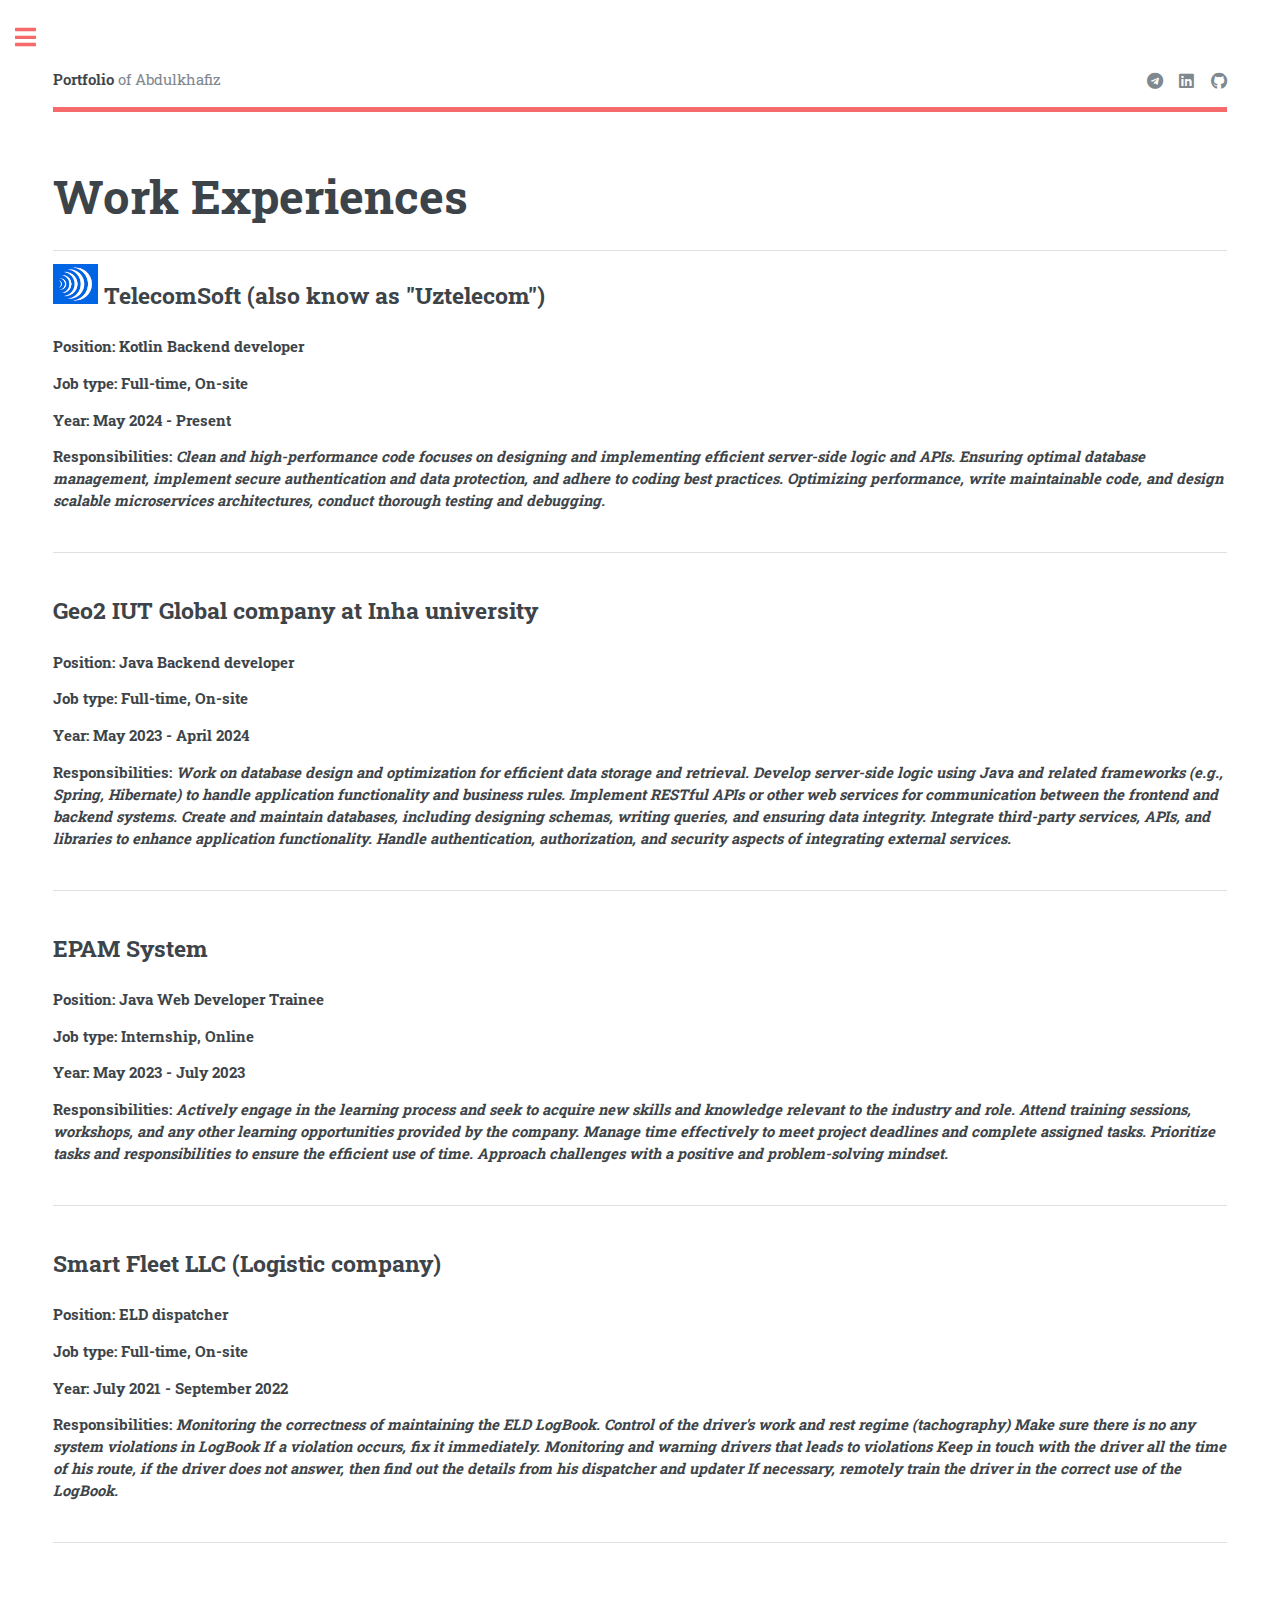
<file: generic.html>
<!DOCTYPE HTML>
<html>
<head>
    <title>Abdulkhafiz's Portfolio</title>
    <meta charset="utf-8"/>
    <meta name="viewport" content="width=device-width, initial-scale=1, user-scalable=no"/>
    <link rel="stylesheet" href="assets/css/main.css"/>
</head>
<body class="is-preload">

<!-- Wrapper -->
<div id="wrapper">

    <!-- Main -->
    <div id="main">
        <div class="inner">

            <!-- Header -->
            <header id="header">
                <a href="index.html" class="logo"><strong>Portfolio</strong> of Abdulkhafiz</a>
                <ul class="icons">
                    <li><a href="https://t.me/Abdul_khafiz" target="_blank" class="icon brands fa-telegram"><span
                            class="label">Telegram</span></a></li>
                    <li><a href="https://www.linkedin.com/in/abdulhafiz-xalimjonov-25141b249" target="_blank"
                           class="icon brands fa-linkedin"><span class="label">LinkedIn</span></a></li>
                    <li><a href="https://github.com/Abdulhafiz98" target="_blank" class="icon brands fa-github"><span
                            class="label">Github</span></a></li>
                </ul>
            </header>

            <!-- Content -->
            <section>
                <header class="main">
                    <h1>Work Experiences</h1>
                    <hr class="major"/>
                </header>

                <h2><img src="images/telecom.png" width="45" height="40"> TelecomSoft (also know as "Uztelecom")
                </h2>
                <h4>Position: Kotlin Backend developer</h4>
                <h4>Job type: Full-time, On-site</h4>
                <h4>Year: May 2024 - Present</h4>
                <h4>Responsibilities: <span><i>Clean and high-performance code focuses on designing and implementing efficient server-side logic and APIs.
										 Ensuring optimal database management, implement secure authentication and data protection, and adhere to coding best practices.
										Optimizing performance, write maintainable code, and design scalable microservices architectures, conduct thorough testing and debugging.
										</i></span></h4>

                <hr class="major"/>

                <h2>Geo2 IUT Global company at Inha university</h2>
                <h4>Position: Java Backend developer</h4>
                <h4>Job type: Full-time, On-site</h4>
                <h4>Year: May 2023 - April 2024</h4>
                <h4>Responsibilities: <span><i>Work on database design and optimization for efficient data storage and retrieval.
										Develop server-side logic using Java and related frameworks (e.g., Spring, Hibernate) to handle application functionality and business rules.
										Implement RESTful APIs or other web services for communication between the frontend and backend systems.
										Create and maintain databases, including designing schemas, writing queries, and ensuring data integrity.
										Integrate third-party services, APIs, and libraries to enhance application functionality.
										Handle authentication, authorization, and security aspects of integrating external services.
										</i></span></h4>


                <hr class="major"/>

                <h2>EPAM System</h2>
                <h4>Position: Java Web Developer Trainee</h4>
                <h4>Job type: Internship, Online</h4>
                <h4>Year: May 2023 - July 2023</h4>
                <h4>Responsibilities: <span><i>Actively engage in the learning process and seek to acquire new skills and knowledge relevant to the industry and role.
										Attend training sessions, workshops, and any other learning opportunities provided by the company.
										Manage time effectively to meet project deadlines and complete assigned tasks.
										Prioritize tasks and responsibilities to ensure the efficient use of time. Approach challenges with a positive and problem-solving mindset.
										</i></span></h4>


                <hr class="major"/>

                <h2>Smart Fleet LLC (Logistic company)</h2>
                <h4>Position: ELD dispatcher</h4>
                <h4>Job type: Full-time, On-site</h4>
                <h4>Year: July 2021 - September 2022</h4>

                <h4>Responsibilities: <span><i>Monitoring the correctness of maintaining the ELD LogBook.
										Control of the driver's work and rest regime (tachography)
										Make sure there is no any system violations in LogBook 
										If a violation occurs, fix it immediately.
										Monitoring and warning drivers that leads to violations
										Keep in touch with the driver all the time of his route, if the driver does not answer, then find out the details from his dispatcher and updater
										If necessary, remotely train the driver in the correct use of the LogBook.</i></span>
                </h4>

                <hr class="major"/>

            </section>

        </div>
    </div>

    <!-- Sidebar -->
    <div id="sidebar">
        <div class="inner">

            <!-- Menu -->
            <nav id="menu">
                <header class="major">
                    <h2>Menu</h2>
                </header>
                <ul>
                    <li><a href="index.html">About Me</a></li>
                    <li><a href="generic.html">Work Experience</a></li>
                    <li><a href="elements.html">Projects</a></li>
                </ul>
            </nav>


            <!-- Section -->
            <section>
                <header class="major">
                    <h2>Get in touch</h2>
                </header>
                <p>Feel free to contact me via information on the below or to find me on social media click on any
                    social media icon located on top right</p>
                <ul class="contact">
                    <li class="icon solid fa-envelope"><a href="mailto:abdulhafizxalimjonov@gamil.com" target="_blank">abdulhafizxalimjonov@gamil.com</a>
                    </li>
                    <li class="icon solid fa-phone">(+998) 77-274-47-74</li>
                    <li class="icon solid fa-home">Mirzo ulug'bek<br/>
                        Tashkent, Uzbekistan
                    </li>
                </ul>
            </section>

        </div>
    </div>

</div>

<!-- Scripts -->
<script src="assets/js/jquery.min.js"></script>
<script src="assets/js/browser.min.js"></script>
<script src="assets/js/breakpoints.min.js"></script>
<script src="assets/js/util.js"></script>
<script src="assets/js/main.js"></script>

</body>
</html>
</file>
<file: assets/css/main.css>
@import url(fontawesome-all.min.css);
@import url("https://fonts.googleapis.com/css?family=Open+Sans:400,600,400italic,600italic|Roboto+Slab:400,700");
/*
	Editorial by HTML5 UP
	html5up.net | @ajlkn
	Free for personal and commercial use under the CCA 3.0 license (html5up.net/license)
*/
html, body, div, span, applet, object,
iframe, h1, h2, h3, h4, h5, h6, p, blockquote,
pre, a, abbr, acronym, address, big, cite,
code, del, dfn, em, img, ins, kbd, q, s, samp,
small, strike, strong, sub, sup, tt, var, b,
u, i, center, dl, dt, dd, ol, ul, li, fieldset,
form, label, legend, table, caption, tbody,
tfoot, thead, tr, th, td, article, aside,
canvas, details, embed, figure, figcaption,
footer, header, hgroup, menu, nav, output, ruby,
section, summary, time, mark, audio, video {
  margin: 0;
  padding: 0;
  border: 0;
  font-size: 100%;
  font: inherit;
  vertical-align: baseline; }

article, aside, details, figcaption, figure,
footer, header, hgroup, menu, nav, section {
  display: block; }

body {
  line-height: 1; }

ol, ul {
  list-style: none; }

blockquote, q {
  quotes: none; }
  blockquote:before, blockquote:after, q:before, q:after {
    content: '';
    content: none; }

table {
  border-collapse: collapse;
  border-spacing: 0; }

body {
  -webkit-text-size-adjust: none; }

mark {
  background-color: transparent;
  color: inherit; }

input::-moz-focus-inner {
  border: 0;
  padding: 0; }

input, select, textarea {
  -moz-appearance: none;
  -webkit-appearance: none;
  -ms-appearance: none;
  appearance: none; }

/* Basic */
@-ms-viewport {
  width: device-width; }

body {
  -ms-overflow-style: scrollbar; }

@media screen and (max-width: 480px) {
  html, body {
    min-width: 320px; } }

html {
  box-sizing: border-box; }

*, *:before, *:after {
  box-sizing: inherit; }

body {
  background: #ffffff; }
  body.is-preload *, body.is-preload *:before, body.is-preload *:after, body.is-resizing *, body.is-resizing *:before, body.is-resizing *:after {
    -moz-animation: none !important;
    -webkit-animation: none !important;
    -ms-animation: none !important;
    animation: none !important;
    -moz-transition: none !important;
    -webkit-transition: none !important;
    -ms-transition: none !important;
    transition: none !important; }

/* Type */
body, input, select, textarea {
  color: #7f888f;
  font-family: "Open Sans", sans-serif;
  font-size: 13pt;
  font-weight: 400;
  line-height: 1.65; }
  @media screen and (max-width: 1680px) {
    body, input, select, textarea {
      font-size: 11pt; } }
  @media screen and (max-width: 1280px) {
    body, input, select, textarea {
      font-size: 10pt; } }
  @media screen and (max-width: 360px) {
    body, input, select, textarea {
      font-size: 9pt; } }

a {
  -moz-transition: color 0.2s ease-in-out, border-bottom-color 0.2s ease-in-out;
  -webkit-transition: color 0.2s ease-in-out, border-bottom-color 0.2s ease-in-out;
  -ms-transition: color 0.2s ease-in-out, border-bottom-color 0.2s ease-in-out;
  transition: color 0.2s ease-in-out, border-bottom-color 0.2s ease-in-out;
  border-bottom: dotted 1px;
  color: #f56a6a;
  text-decoration: none; }
  a:hover {
    border-bottom-color: #f56a6a;
    color: #f56a6a !important; }
    a:hover strong {
      color: inherit; }

strong, b {
  color: #3d4449;
  font-weight: 600; }

em, i {
  font-style: italic; }

p {
  margin: 0 0 2em 0; }

h1, h2, h3, h4, h5, h6 {
  color: #3d4449;
  font-family: "Roboto Slab", serif;
  font-weight: 700;
  line-height: 1.5;
  margin: 0 0 1em 0; }
  h1 a, h2 a, h3 a, h4 a, h5 a, h6 a {
    color: inherit;
    text-decoration: none;
    border-bottom: 0; }

h1 {
  font-size: 4em;
  margin: 0 0 0.5em 0;
  line-height: 1.3; }

h2 {
  font-size: 1.75em; }

h3 {
  font-size: 1.25em; }

h4 {
  font-size: 1.1em; }

h5 {
  font-size: 0.9em; }

h6 {
  font-size: 0.7em; }

@media screen and (max-width: 1680px) {
  h1 {
    font-size: 3.5em; } }

@media screen and (max-width: 980px) {
  h1 {
    font-size: 3.25em; } }

@media screen and (max-width: 736px) {
  h1 {
    font-size: 2em;
    line-height: 1.4; }
  h2 {
    font-size: 1.5em; } }

sub {
  font-size: 0.8em;
  position: relative;
  top: 0.5em; }

sup {
  font-size: 0.8em;
  position: relative;
  top: -0.5em; }

blockquote {
  border-left: solid 3px rgba(210, 215, 217, 0.75);
  font-style: italic;
  margin: 0 0 2em 0;
  padding: 0.5em 0 0.5em 2em; }

code {
  background: rgba(230, 235, 237, 0.25);
  border-radius: 0.375em;
  border: solid 1px rgba(210, 215, 217, 0.75);
  font-family: "Courier New", monospace;
  font-size: 0.9em;
  margin: 0 0.25em;
  padding: 0.25em 0.65em; }

pre {
  -webkit-overflow-scrolling: touch;
  font-family: "Courier New", monospace;
  font-size: 0.9em;
  margin: 0 0 2em 0; }
  pre code {
    display: block;
    line-height: 1.75;
    padding: 1em 1.5em;
    overflow-x: auto; }

hr {
  border: 0;
  border-bottom: solid 1px rgba(210, 215, 217, 0.75);
  margin: 2em 0; }
  hr.major {
    margin: 3em 0; }

.align-left {
  text-align: left; }

.align-center {
  text-align: center; }

.align-right {
  text-align: right; }

/* Row */
.row {
  display: flex;
  flex-wrap: wrap;
  box-sizing: border-box;
  align-items: stretch; }
  .row > * {
    box-sizing: border-box; }
  .row.gtr-uniform > * > :last-child {
    margin-bottom: 0; }
  .row.aln-left {
    justify-content: flex-start; }
  .row.aln-center {
    justify-content: center; }
  .row.aln-right {
    justify-content: flex-end; }
  .row.aln-top {
    align-items: flex-start; }
  .row.aln-middle {
    align-items: center; }
  .row.aln-bottom {
    align-items: flex-end; }
  .row > .imp {
    order: -1; }
  .row > .col-1 {
    width: 8.33333%; }
  .row > .off-1 {
    margin-left: 8.33333%; }
  .row > .col-2 {
    width: 16.66667%; }
  .row > .off-2 {
    margin-left: 16.66667%; }
  .row > .col-3 {
    width: 25%; }
  .row > .off-3 {
    margin-left: 25%; }
  .row > .col-4 {
    width: 33.33333%; }
  .row > .off-4 {
    margin-left: 33.33333%; }
  .row > .col-5 {
    width: 41.66667%; }
  .row > .off-5 {
    margin-left: 41.66667%; }
  .row > .col-6 {
    width: 50%; }
  .row > .off-6 {
    margin-left: 50%; }
  .row > .col-7 {
    width: 58.33333%; }
  .row > .off-7 {
    margin-left: 58.33333%; }
  .row > .col-8 {
    width: 66.66667%; }
  .row > .off-8 {
    margin-left: 66.66667%; }
  .row > .col-9 {
    width: 75%; }
  .row > .off-9 {
    margin-left: 75%; }
  .row > .col-10 {
    width: 83.33333%; }
  .row > .off-10 {
    margin-left: 83.33333%; }
  .row > .col-11 {
    width: 91.66667%; }
  .row > .off-11 {
    margin-left: 91.66667%; }
  .row > .col-12 {
    width: 100%; }
  .row > .off-12 {
    margin-left: 100%; }
  .row.gtr-0 {
    margin-top: 0;
    margin-left: 0em; }
    .row.gtr-0 > * {
      padding: 0 0 0 0em; }
    .row.gtr-0.gtr-uniform {
      margin-top: 0em; }
      .row.gtr-0.gtr-uniform > * {
        padding-top: 0em; }
  .row.gtr-25 {
    margin-top: 0;
    margin-left: -0.375em; }
    .row.gtr-25 > * {
      padding: 0 0 0 0.375em; }
    .row.gtr-25.gtr-uniform {
      margin-top: -0.375em; }
      .row.gtr-25.gtr-uniform > * {
        padding-top: 0.375em; }
  .row.gtr-50 {
    margin-top: 0;
    margin-left: -0.75em; }
    .row.gtr-50 > * {
      padding: 0 0 0 0.75em; }
    .row.gtr-50.gtr-uniform {
      margin-top: -0.75em; }
      .row.gtr-50.gtr-uniform > * {
        padding-top: 0.75em; }
  .row {
    margin-top: 0;
    margin-left: -1.5em; }
    .row > * {
      padding: 0 0 0 1.5em; }
    .row.gtr-uniform {
      margin-top: -1.5em; }
      .row.gtr-uniform > * {
        padding-top: 1.5em; }
  .row.gtr-150 {
    margin-top: 0;
    margin-left: -2.25em; }
    .row.gtr-150 > * {
      padding: 0 0 0 2.25em; }
    .row.gtr-150.gtr-uniform {
      margin-top: -2.25em; }
      .row.gtr-150.gtr-uniform > * {
        padding-top: 2.25em; }
  .row.gtr-200 {
    margin-top: 0;
    margin-left: -3em; }
    .row.gtr-200 > * {
      padding: 0 0 0 3em; }
    .row.gtr-200.gtr-uniform {
      margin-top: -3em; }
      .row.gtr-200.gtr-uniform > * {
        padding-top: 3em; }
  @media screen and (max-width: 1680px) {
    .row {
      display: flex;
      flex-wrap: wrap;
      box-sizing: border-box;
      align-items: stretch; }
      .row > * {
        box-sizing: border-box; }
      .row.gtr-uniform > * > :last-child {
        margin-bottom: 0; }
      .row.aln-left {
        justify-content: flex-start; }
      .row.aln-center {
        justify-content: center; }
      .row.aln-right {
        justify-content: flex-end; }
      .row.aln-top {
        align-items: flex-start; }
      .row.aln-middle {
        align-items: center; }
      .row.aln-bottom {
        align-items: flex-end; }
      .row > .imp-xlarge {
        order: -1; }
      .row > .col-1-xlarge {
        width: 8.33333%; }
      .row > .off-1-xlarge {
        margin-left: 8.33333%; }
      .row > .col-2-xlarge {
        width: 16.66667%; }
      .row > .off-2-xlarge {
        margin-left: 16.66667%; }
      .row > .col-3-xlarge {
        width: 25%; }
      .row > .off-3-xlarge {
        margin-left: 25%; }
      .row > .col-4-xlarge {
        width: 33.33333%; }
      .row > .off-4-xlarge {
        margin-left: 33.33333%; }
      .row > .col-5-xlarge {
        width: 41.66667%; }
      .row > .off-5-xlarge {
        margin-left: 41.66667%; }
      .row > .col-6-xlarge {
        width: 50%; }
      .row > .off-6-xlarge {
        margin-left: 50%; }
      .row > .col-7-xlarge {
        width: 58.33333%; }
      .row > .off-7-xlarge {
        margin-left: 58.33333%; }
      .row > .col-8-xlarge {
        width: 66.66667%; }
      .row > .off-8-xlarge {
        margin-left: 66.66667%; }
      .row > .col-9-xlarge {
        width: 75%; }
      .row > .off-9-xlarge {
        margin-left: 75%; }
      .row > .col-10-xlarge {
        width: 83.33333%; }
      .row > .off-10-xlarge {
        margin-left: 83.33333%; }
      .row > .col-11-xlarge {
        width: 91.66667%; }
      .row > .off-11-xlarge {
        margin-left: 91.66667%; }
      .row > .col-12-xlarge {
        width: 100%; }
      .row > .off-12-xlarge {
        margin-left: 100%; }
      .row.gtr-0 {
        margin-top: 0;
        margin-left: 0em; }
        .row.gtr-0 > * {
          padding: 0 0 0 0em; }
        .row.gtr-0.gtr-uniform {
          margin-top: 0em; }
          .row.gtr-0.gtr-uniform > * {
            padding-top: 0em; }
      .row.gtr-25 {
        margin-top: 0;
        margin-left: -0.375em; }
        .row.gtr-25 > * {
          padding: 0 0 0 0.375em; }
        .row.gtr-25.gtr-uniform {
          margin-top: -0.375em; }
          .row.gtr-25.gtr-uniform > * {
            padding-top: 0.375em; }
      .row.gtr-50 {
        margin-top: 0;
        margin-left: -0.75em; }
        .row.gtr-50 > * {
          padding: 0 0 0 0.75em; }
        .row.gtr-50.gtr-uniform {
          margin-top: -0.75em; }
          .row.gtr-50.gtr-uniform > * {
            padding-top: 0.75em; }
      .row {
        margin-top: 0;
        margin-left: -1.5em; }
        .row > * {
          padding: 0 0 0 1.5em; }
        .row.gtr-uniform {
          margin-top: -1.5em; }
          .row.gtr-uniform > * {
            padding-top: 1.5em; }
      .row.gtr-150 {
        margin-top: 0;
        margin-left: -2.25em; }
        .row.gtr-150 > * {
          padding: 0 0 0 2.25em; }
        .row.gtr-150.gtr-uniform {
          margin-top: -2.25em; }
          .row.gtr-150.gtr-uniform > * {
            padding-top: 2.25em; }
      .row.gtr-200 {
        margin-top: 0;
        margin-left: -3em; }
        .row.gtr-200 > * {
          padding: 0 0 0 3em; }
        .row.gtr-200.gtr-uniform {
          margin-top: -3em; }
          .row.gtr-200.gtr-uniform > * {
            padding-top: 3em; } }
  @media screen and (max-width: 1280px) {
    .row {
      display: flex;
      flex-wrap: wrap;
      box-sizing: border-box;
      align-items: stretch; }
      .row > * {
        box-sizing: border-box; }
      .row.gtr-uniform > * > :last-child {
        margin-bottom: 0; }
      .row.aln-left {
        justify-content: flex-start; }
      .row.aln-center {
        justify-content: center; }
      .row.aln-right {
        justify-content: flex-end; }
      .row.aln-top {
        align-items: flex-start; }
      .row.aln-middle {
        align-items: center; }
      .row.aln-bottom {
        align-items: flex-end; }
      .row > .imp-large {
        order: -1; }
      .row > .col-1-large {
        width: 8.33333%; }
      .row > .off-1-large {
        margin-left: 8.33333%; }
      .row > .col-2-large {
        width: 16.66667%; }
      .row > .off-2-large {
        margin-left: 16.66667%; }
      .row > .col-3-large {
        width: 25%; }
      .row > .off-3-large {
        margin-left: 25%; }
      .row > .col-4-large {
        width: 33.33333%; }
      .row > .off-4-large {
        margin-left: 33.33333%; }
      .row > .col-5-large {
        width: 41.66667%; }
      .row > .off-5-large {
        margin-left: 41.66667%; }
      .row > .col-6-large {
        width: 50%; }
      .row > .off-6-large {
        margin-left: 50%; }
      .row > .col-7-large {
        width: 58.33333%; }
      .row > .off-7-large {
        margin-left: 58.33333%; }
      .row > .col-8-large {
        width: 66.66667%; }
      .row > .off-8-large {
        margin-left: 66.66667%; }
      .row > .col-9-large {
        width: 75%; }
      .row > .off-9-large {
        margin-left: 75%; }
      .row > .col-10-large {
        width: 83.33333%; }
      .row > .off-10-large {
        margin-left: 83.33333%; }
      .row > .col-11-large {
        width: 91.66667%; }
      .row > .off-11-large {
        margin-left: 91.66667%; }
      .row > .col-12-large {
        width: 100%; }
      .row > .off-12-large {
        margin-left: 100%; }
      .row.gtr-0 {
        margin-top: 0;
        margin-left: 0em; }
        .row.gtr-0 > * {
          padding: 0 0 0 0em; }
        .row.gtr-0.gtr-uniform {
          margin-top: 0em; }
          .row.gtr-0.gtr-uniform > * {
            padding-top: 0em; }
      .row.gtr-25 {
        margin-top: 0;
        margin-left: -0.375em; }
        .row.gtr-25 > * {
          padding: 0 0 0 0.375em; }
        .row.gtr-25.gtr-uniform {
          margin-top: -0.375em; }
          .row.gtr-25.gtr-uniform > * {
            padding-top: 0.375em; }
      .row.gtr-50 {
        margin-top: 0;
        margin-left: -0.75em; }
        .row.gtr-50 > * {
          padding: 0 0 0 0.75em; }
        .row.gtr-50.gtr-uniform {
          margin-top: -0.75em; }
          .row.gtr-50.gtr-uniform > * {
            padding-top: 0.75em; }
      .row {
        margin-top: 0;
        margin-left: -1.5em; }
        .row > * {
          padding: 0 0 0 1.5em; }
        .row.gtr-uniform {
          margin-top: -1.5em; }
          .row.gtr-uniform > * {
            padding-top: 1.5em; }
      .row.gtr-150 {
        margin-top: 0;
        margin-left: -2.25em; }
        .row.gtr-150 > * {
          padding: 0 0 0 2.25em; }
        .row.gtr-150.gtr-uniform {
          margin-top: -2.25em; }
          .row.gtr-150.gtr-uniform > * {
            padding-top: 2.25em; }
      .row.gtr-200 {
        margin-top: 0;
        margin-left: -3em; }
        .row.gtr-200 > * {
          padding: 0 0 0 3em; }
        .row.gtr-200.gtr-uniform {
          margin-top: -3em; }
          .row.gtr-200.gtr-uniform > * {
            padding-top: 3em; } }
  @media screen and (max-width: 980px) {
    .row {
      display: flex;
      flex-wrap: wrap;
      box-sizing: border-box;
      align-items: stretch; }
      .row > * {
        box-sizing: border-box; }
      .row.gtr-uniform > * > :last-child {
        margin-bottom: 0; }
      .row.aln-left {
        justify-content: flex-start; }
      .row.aln-center {
        justify-content: center; }
      .row.aln-right {
        justify-content: flex-end; }
      .row.aln-top {
        align-items: flex-start; }
      .row.aln-middle {
        align-items: center; }
      .row.aln-bottom {
        align-items: flex-end; }
      .row > .imp-medium {
        order: -1; }
      .row > .col-1-medium {
        width: 8.33333%; }
      .row > .off-1-medium {
        margin-left: 8.33333%; }
      .row > .col-2-medium {
        width: 16.66667%; }
      .row > .off-2-medium {
        margin-left: 16.66667%; }
      .row > .col-3-medium {
        width: 25%; }
      .row > .off-3-medium {
        margin-left: 25%; }
      .row > .col-4-medium {
        width: 33.33333%; }
      .row > .off-4-medium {
        margin-left: 33.33333%; }
      .row > .col-5-medium {
        width: 41.66667%; }
      .row > .off-5-medium {
        margin-left: 41.66667%; }
      .row > .col-6-medium {
        width: 50%; }
      .row > .off-6-medium {
        margin-left: 50%; }
      .row > .col-7-medium {
        width: 58.33333%; }
      .row > .off-7-medium {
        margin-left: 58.33333%; }
      .row > .col-8-medium {
        width: 66.66667%; }
      .row > .off-8-medium {
        margin-left: 66.66667%; }
      .row > .col-9-medium {
        width: 75%; }
      .row > .off-9-medium {
        margin-left: 75%; }
      .row > .col-10-medium {
        width: 83.33333%; }
      .row > .off-10-medium {
        margin-left: 83.33333%; }
      .row > .col-11-medium {
        width: 91.66667%; }
      .row > .off-11-medium {
        margin-left: 91.66667%; }
      .row > .col-12-medium {
        width: 100%; }
      .row > .off-12-medium {
        margin-left: 100%; }
      .row.gtr-0 {
        margin-top: 0;
        margin-left: 0em; }
        .row.gtr-0 > * {
          padding: 0 0 0 0em; }
        .row.gtr-0.gtr-uniform {
          margin-top: 0em; }
          .row.gtr-0.gtr-uniform > * {
            padding-top: 0em; }
      .row.gtr-25 {
        margin-top: 0;
        margin-left: -0.375em; }
        .row.gtr-25 > * {
          padding: 0 0 0 0.375em; }
        .row.gtr-25.gtr-uniform {
          margin-top: -0.375em; }
          .row.gtr-25.gtr-uniform > * {
            padding-top: 0.375em; }
      .row.gtr-50 {
        margin-top: 0;
        margin-left: -0.75em; }
        .row.gtr-50 > * {
          padding: 0 0 0 0.75em; }
        .row.gtr-50.gtr-uniform {
          margin-top: -0.75em; }
          .row.gtr-50.gtr-uniform > * {
            padding-top: 0.75em; }
      .row {
        margin-top: 0;
        margin-left: -1.5em; }
        .row > * {
          padding: 0 0 0 1.5em; }
        .row.gtr-uniform {
          margin-top: -1.5em; }
          .row.gtr-uniform > * {
            padding-top: 1.5em; }
      .row.gtr-150 {
        margin-top: 0;
        margin-left: -2.25em; }
        .row.gtr-150 > * {
          padding: 0 0 0 2.25em; }
        .row.gtr-150.gtr-uniform {
          margin-top: -2.25em; }
          .row.gtr-150.gtr-uniform > * {
            padding-top: 2.25em; }
      .row.gtr-200 {
        margin-top: 0;
        margin-left: -3em; }
        .row.gtr-200 > * {
          padding: 0 0 0 3em; }
        .row.gtr-200.gtr-uniform {
          margin-top: -3em; }
          .row.gtr-200.gtr-uniform > * {
            padding-top: 3em; } }
  @media screen and (max-width: 736px) {
    .row {
      display: flex;
      flex-wrap: wrap;
      box-sizing: border-box;
      align-items: stretch; }
      .row > * {
        box-sizing: border-box; }
      .row.gtr-uniform > * > :last-child {
        margin-bottom: 0; }
      .row.aln-left {
        justify-content: flex-start; }
      .row.aln-center {
        justify-content: center; }
      .row.aln-right {
        justify-content: flex-end; }
      .row.aln-top {
        align-items: flex-start; }
      .row.aln-middle {
        align-items: center; }
      .row.aln-bottom {
        align-items: flex-end; }
      .row > .imp-small {
        order: -1; }
      .row > .col-1-small {
        width: 8.33333%; }
      .row > .off-1-small {
        margin-left: 8.33333%; }
      .row > .col-2-small {
        width: 16.66667%; }
      .row > .off-2-small {
        margin-left: 16.66667%; }
      .row > .col-3-small {
        width: 25%; }
      .row > .off-3-small {
        margin-left: 25%; }
      .row > .col-4-small {
        width: 33.33333%; }
      .row > .off-4-small {
        margin-left: 33.33333%; }
      .row > .col-5-small {
        width: 41.66667%; }
      .row > .off-5-small {
        margin-left: 41.66667%; }
      .row > .col-6-small {
        width: 50%; }
      .row > .off-6-small {
        margin-left: 50%; }
      .row > .col-7-small {
        width: 58.33333%; }
      .row > .off-7-small {
        margin-left: 58.33333%; }
      .row > .col-8-small {
        width: 66.66667%; }
      .row > .off-8-small {
        margin-left: 66.66667%; }
      .row > .col-9-small {
        width: 75%; }
      .row > .off-9-small {
        margin-left: 75%; }
      .row > .col-10-small {
        width: 83.33333%; }
      .row > .off-10-small {
        margin-left: 83.33333%; }
      .row > .col-11-small {
        width: 91.66667%; }
      .row > .off-11-small {
        margin-left: 91.66667%; }
      .row > .col-12-small {
        width: 100%; }
      .row > .off-12-small {
        margin-left: 100%; }
      .row.gtr-0 {
        margin-top: 0;
        margin-left: 0em; }
        .row.gtr-0 > * {
          padding: 0 0 0 0em; }
        .row.gtr-0.gtr-uniform {
          margin-top: 0em; }
          .row.gtr-0.gtr-uniform > * {
            padding-top: 0em; }
      .row.gtr-25 {
        margin-top: 0;
        margin-left: -0.375em; }
        .row.gtr-25 > * {
          padding: 0 0 0 0.375em; }
        .row.gtr-25.gtr-uniform {
          margin-top: -0.375em; }
          .row.gtr-25.gtr-uniform > * {
            padding-top: 0.375em; }
      .row.gtr-50 {
        margin-top: 0;
        margin-left: -0.75em; }
        .row.gtr-50 > * {
          padding: 0 0 0 0.75em; }
        .row.gtr-50.gtr-uniform {
          margin-top: -0.75em; }
          .row.gtr-50.gtr-uniform > * {
            padding-top: 0.75em; }
      .row {
        margin-top: 0;
        margin-left: -1.5em; }
        .row > * {
          padding: 0 0 0 1.5em; }
        .row.gtr-uniform {
          margin-top: -1.5em; }
          .row.gtr-uniform > * {
            padding-top: 1.5em; }
      .row.gtr-150 {
        margin-top: 0;
        margin-left: -2.25em; }
        .row.gtr-150 > * {
          padding: 0 0 0 2.25em; }
        .row.gtr-150.gtr-uniform {
          margin-top: -2.25em; }
          .row.gtr-150.gtr-uniform > * {
            padding-top: 2.25em; }
      .row.gtr-200 {
        margin-top: 0;
        margin-left: -3em; }
        .row.gtr-200 > * {
          padding: 0 0 0 3em; }
        .row.gtr-200.gtr-uniform {
          margin-top: -3em; }
          .row.gtr-200.gtr-uniform > * {
            padding-top: 3em; } }
  @media screen and (max-width: 480px) {
    .row {
      display: flex;
      flex-wrap: wrap;
      box-sizing: border-box;
      align-items: stretch; }
      .row > * {
        box-sizing: border-box; }
      .row.gtr-uniform > * > :last-child {
        margin-bottom: 0; }
      .row.aln-left {
        justify-content: flex-start; }
      .row.aln-center {
        justify-content: center; }
      .row.aln-right {
        justify-content: flex-end; }
      .row.aln-top {
        align-items: flex-start; }
      .row.aln-middle {
        align-items: center; }
      .row.aln-bottom {
        align-items: flex-end; }
      .row > .imp-xsmall {
        order: -1; }
      .row > .col-1-xsmall {
        width: 8.33333%; }
      .row > .off-1-xsmall {
        margin-left: 8.33333%; }
      .row > .col-2-xsmall {
        width: 16.66667%; }
      .row > .off-2-xsmall {
        margin-left: 16.66667%; }
      .row > .col-3-xsmall {
        width: 25%; }
      .row > .off-3-xsmall {
        margin-left: 25%; }
      .row > .col-4-xsmall {
        width: 33.33333%; }
      .row > .off-4-xsmall {
        margin-left: 33.33333%; }
      .row > .col-5-xsmall {
        width: 41.66667%; }
      .row > .off-5-xsmall {
        margin-left: 41.66667%; }
      .row > .col-6-xsmall {
        width: 50%; }
      .row > .off-6-xsmall {
        margin-left: 50%; }
      .row > .col-7-xsmall {
        width: 58.33333%; }
      .row > .off-7-xsmall {
        margin-left: 58.33333%; }
      .row > .col-8-xsmall {
        width: 66.66667%; }
      .row > .off-8-xsmall {
        margin-left: 66.66667%; }
      .row > .col-9-xsmall {
        width: 75%; }
      .row > .off-9-xsmall {
        margin-left: 75%; }
      .row > .col-10-xsmall {
        width: 83.33333%; }
      .row > .off-10-xsmall {
        margin-left: 83.33333%; }
      .row > .col-11-xsmall {
        width: 91.66667%; }
      .row > .off-11-xsmall {
        margin-left: 91.66667%; }
      .row > .col-12-xsmall {
        width: 100%; }
      .row > .off-12-xsmall {
        margin-left: 100%; }
      .row.gtr-0 {
        margin-top: 0;
        margin-left: 0em; }
        .row.gtr-0 > * {
          padding: 0 0 0 0em; }
        .row.gtr-0.gtr-uniform {
          margin-top: 0em; }
          .row.gtr-0.gtr-uniform > * {
            padding-top: 0em; }
      .row.gtr-25 {
        margin-top: 0;
        margin-left: -0.375em; }
        .row.gtr-25 > * {
          padding: 0 0 0 0.375em; }
        .row.gtr-25.gtr-uniform {
          margin-top: -0.375em; }
          .row.gtr-25.gtr-uniform > * {
            padding-top: 0.375em; }
      .row.gtr-50 {
        margin-top: 0;
        margin-left: -0.75em; }
        .row.gtr-50 > * {
          padding: 0 0 0 0.75em; }
        .row.gtr-50.gtr-uniform {
          margin-top: -0.75em; }
          .row.gtr-50.gtr-uniform > * {
            padding-top: 0.75em; }
      .row {
        margin-top: 0;
        margin-left: -1.5em; }
        .row > * {
          padding: 0 0 0 1.5em; }
        .row.gtr-uniform {
          margin-top: -1.5em; }
          .row.gtr-uniform > * {
            padding-top: 1.5em; }
      .row.gtr-150 {
        margin-top: 0;
        margin-left: -2.25em; }
        .row.gtr-150 > * {
          padding: 0 0 0 2.25em; }
        .row.gtr-150.gtr-uniform {
          margin-top: -2.25em; }
          .row.gtr-150.gtr-uniform > * {
            padding-top: 2.25em; }
      .row.gtr-200 {
        margin-top: 0;
        margin-left: -3em; }
        .row.gtr-200 > * {
          padding: 0 0 0 3em; }
        .row.gtr-200.gtr-uniform {
          margin-top: -3em; }
          .row.gtr-200.gtr-uniform > * {
            padding-top: 3em; } }

/* Section/Article */
section.special, article.special {
  text-align: center; }

header p {
  font-family: "Roboto Slab", serif;
  font-size: 1em;
  font-weight: 400;
  letter-spacing: 0.075em;
  margin-top: -0.5em;
  text-transform: uppercase; }

header.major > :last-child {
  border-bottom: solid 3px #f56a6a;
  display: inline-block;
  margin: 0 0 2em 0;
  padding: 0 0.75em 0.5em 0; }

header.main > :last-child {
  margin: 0 0 1em 0; }

/* Form */
form {
  margin: 0 0 2em 0; }

label {
  color: #3d4449;
  display: block;
  font-size: 0.9em;
  font-weight: 600;
  margin: 0 0 1em 0; }

input[type="text"],
input[type="password"],
input[type="email"],
input[type="tel"],
input[type="search"],
input[type="url"],
select,
textarea {
  -moz-appearance: none;
  -webkit-appearance: none;
  -ms-appearance: none;
  appearance: none;
  background: #ffffff;
  border-radius: 0.375em;
  border: none;
  border: solid 1px rgba(210, 215, 217, 0.75);
  color: inherit;
  display: block;
  outline: 0;
  padding: 0 1em;
  text-decoration: none;
  width: 100%; }
  input[type="text"]:invalid,
  input[type="password"]:invalid,
  input[type="email"]:invalid,
  input[type="tel"]:invalid,
  input[type="search"]:invalid,
  input[type="url"]:invalid,
  select:invalid,
  textarea:invalid {
    box-shadow: none; }
  input[type="text"]:focus,
  input[type="password"]:focus,
  input[type="email"]:focus,
  input[type="tel"]:focus,
  input[type="search"]:focus,
  input[type="url"]:focus,
  select:focus,
  textarea:focus {
    border-color: #f56a6a;
    box-shadow: 0 0 0 1px #f56a6a; }

select {
  background-image: url("data:image/svg+xml;charset=utf8,%3Csvg xmlns='http://www.w3.org/2000/svg' width='40' height='40' preserveAspectRatio='none' viewBox='0 0 40 40'%3E%3Cpath d='M9.4,12.3l10.4,10.4l10.4-10.4c0.2-0.2,0.5-0.4,0.9-0.4c0.3,0,0.6,0.1,0.9,0.4l3.3,3.3c0.2,0.2,0.4,0.5,0.4,0.9 c0,0.4-0.1,0.6-0.4,0.9L20.7,31.9c-0.2,0.2-0.5,0.4-0.9,0.4c-0.3,0-0.6-0.1-0.9-0.4L4.3,17.3c-0.2-0.2-0.4-0.5-0.4-0.9 c0-0.4,0.1-0.6,0.4-0.9l3.3-3.3c0.2-0.2,0.5-0.4,0.9-0.4S9.1,12.1,9.4,12.3z' fill='rgba(210, 215, 217, 0.75)' /%3E%3C/svg%3E");
  background-size: 1.25em;
  background-repeat: no-repeat;
  background-position: calc(100% - 1em) center;
  height: 2.75em;
  padding-right: 2.75em;
  text-overflow: ellipsis; }
  select option {
    color: #3d4449;
    background: #ffffff; }
  select:focus::-ms-value {
    background-color: transparent; }
  select::-ms-expand {
    display: none; }

input[type="text"],
input[type="password"],
input[type="email"],
input[type="tel"],
input[type="search"],
input[type="url"],
select {
  height: 2.75em; }

textarea {
  padding: 0.75em 1em; }

input[type="checkbox"],
input[type="radio"] {
  -moz-appearance: none;
  -webkit-appearance: none;
  -ms-appearance: none;
  appearance: none;
  display: block;
  float: left;
  margin-right: -2em;
  opacity: 0;
  width: 1em;
  z-index: -1; }
  input[type="checkbox"] + label,
  input[type="radio"] + label {
    text-decoration: none;
    color: #7f888f;
    cursor: pointer;
    display: inline-block;
    font-size: 1em;
    font-weight: 400;
    padding-left: 2.4em;
    padding-right: 0.75em;
    position: relative; }
    input[type="checkbox"] + label:before,
    input[type="radio"] + label:before {
      -moz-osx-font-smoothing: grayscale;
      -webkit-font-smoothing: antialiased;
      display: inline-block;
      font-style: normal;
      font-variant: normal;
      text-rendering: auto;
      line-height: 1;
      text-transform: none !important;
      font-family: 'Font Awesome 5 Free';
      font-weight: 900; }
    input[type="checkbox"] + label:before,
    input[type="radio"] + label:before {
      background: #ffffff;
      border-radius: 0.375em;
      border: solid 1px rgba(210, 215, 217, 0.75);
      content: '';
      display: inline-block;
      font-size: 0.8em;
      height: 2.0625em;
      left: 0;
      line-height: 2.0625em;
      position: absolute;
      text-align: center;
      top: 0;
      width: 2.0625em; }
  input[type="checkbox"]:checked + label:before,
  input[type="radio"]:checked + label:before {
    background: #3d4449;
    border-color: #3d4449;
    color: #ffffff;
    content: '\f00c'; }
  input[type="checkbox"]:focus + label:before,
  input[type="radio"]:focus + label:before {
    border-color: #f56a6a;
    box-shadow: 0 0 0 1px #f56a6a; }

input[type="checkbox"] + label:before {
  border-radius: 0.375em; }

input[type="radio"] + label:before {
  border-radius: 100%; }

::-webkit-input-placeholder {
  color: #9fa3a6 !important;
  opacity: 1.0; }

:-moz-placeholder {
  color: #9fa3a6 !important;
  opacity: 1.0; }

::-moz-placeholder {
  color: #9fa3a6 !important;
  opacity: 1.0; }

:-ms-input-placeholder {
  color: #9fa3a6 !important;
  opacity: 1.0; }

/* Box */
.box {
  border-radius: 0.375em;
  border: solid 1px rgba(210, 215, 217, 0.75);
  margin-bottom: 2em;
  padding: 1.5em; }
  .box > :last-child,
  .box > :last-child > :last-child,
  .box > :last-child > :last-child > :last-child {
    margin-bottom: 0; }
  .box.alt {
    border: 0;
    border-radius: 0;
    padding: 0; }

/* Icon */
.icon {
  text-decoration: none;
  border-bottom: none;
  position: relative; }
  .icon:before {
    -moz-osx-font-smoothing: grayscale;
    -webkit-font-smoothing: antialiased;
    display: inline-block;
    font-style: normal;
    font-variant: normal;
    text-rendering: auto;
    line-height: 1;
    text-transform: none !important;
    font-family: 'Font Awesome 5 Free';
    font-weight: 400; }
  .icon > .label {
    display: none; }
  .icon:before {
    line-height: inherit; }
  .icon.solid:before {
    font-weight: 900; }
  .icon.brands:before {
    font-family: 'Font Awesome 5 Brands'; }

/* Image */
.image {
  border-radius: 0.375em;
  border: 0;
  display: inline-block;
  position: relative; }
  .image img {
    border-radius: 0.375em;
    display: block; }
  .image.left, .image.right {
    max-width: 40%; }
    .image.left img, .image.right img {
      width: 100%; }
  .image.left {
    float: left;
    padding: 0 1.5em 1em 0;
    top: 0.25em; }
  .image.right {
    float: right;
    padding: 0 0 1em 1.5em;
    top: 0.25em; }
  .image.fit {
    display: block;
    margin: 0 0 2em 0;
    width: 100%; }
    .image.fit img {
      width: 100%; }
  .image.main {
    display: block;
    margin: 0 0 3em 0;
    width: 100%; }
    .image.main img {
      width: 100%; }

a.image {
  overflow: hidden; }
  a.image img {
    -moz-transition: -moz-transform 0.2s ease;
    -webkit-transition: -webkit-transform 0.2s ease;
    -ms-transition: -ms-transform 0.2s ease;
    transition: transform 0.2s ease; }
  a.image:hover img {
    -moz-transform: scale(1.075);
    -webkit-transform: scale(1.075);
    -ms-transform: scale(1.075);
    transform: scale(1.075); }

/* List */
ol {
  list-style: decimal;
  margin: 0 0 2em 0;
  padding-left: 1.25em; }
  ol li {
    padding-left: 0.25em; }

ul {
  list-style: disc;
  margin: 0 0 2em 0;
  padding-left: 1em; }
  ul li {
    padding-left: 0.5em; }
  ul.alt {
    list-style: none;
    padding-left: 0; }
    ul.alt li {
      border-top: solid 1px rgba(210, 215, 217, 0.75);
      padding: 0.5em 0; }
      ul.alt li:first-child {
        border-top: 0;
        padding-top: 0; }

dl {
  margin: 0 0 2em 0; }
  dl dt {
    display: block;
    font-weight: 600;
    margin: 0 0 1em 0; }
  dl dd {
    margin-left: 2em; }

/* Actions */
ul.actions {
  display: -moz-flex;
  display: -webkit-flex;
  display: -ms-flex;
  display: flex;
  cursor: default;
  list-style: none;
  margin-left: -1em;
  padding-left: 0; }
  ul.actions li {
    padding: 0 0 0 1em;
    vertical-align: middle; }
  ul.actions.special {
    -moz-justify-content: center;
    -webkit-justify-content: center;
    -ms-justify-content: center;
    justify-content: center;
    width: 100%;
    margin-left: 0; }
    ul.actions.special li:first-child {
      padding-left: 0; }
  ul.actions.stacked {
    -moz-flex-direction: column;
    -webkit-flex-direction: column;
    -ms-flex-direction: column;
    flex-direction: column;
    margin-left: 0; }
    ul.actions.stacked li {
      padding: 1.3em 0 0 0; }
      ul.actions.stacked li:first-child {
        padding-top: 0; }
  ul.actions.fit {
    width: calc(100% + 1em); }
    ul.actions.fit li {
      -moz-flex-grow: 1;
      -webkit-flex-grow: 1;
      -ms-flex-grow: 1;
      flex-grow: 1;
      -moz-flex-shrink: 1;
      -webkit-flex-shrink: 1;
      -ms-flex-shrink: 1;
      flex-shrink: 1;
      width: 100%; }
      ul.actions.fit li > * {
        width: 100%; }
    ul.actions.fit.stacked {
      width: 100%; }

/* Icons */
ul.icons {
  cursor: default;
  list-style: none;
  padding-left: 0; }
  ul.icons li {
    display: inline-block;
    padding: 0 1em 0 0; }
    ul.icons li:last-child {
      padding-right: 0; }
    ul.icons li .icon {
      color: inherit; }
      ul.icons li .icon:before {
        font-size: 1.25em; }

/* Contact */
ul.contact {
  list-style: none;
  padding: 0; }
  ul.contact li {
    text-decoration: none;
    border-top: solid 1px rgba(210, 215, 217, 0.75);
    margin: 1.5em 0 0 0;
    padding: 1.5em 0 0 3em;
    position: relative; }
    ul.contact li:before {
      -moz-osx-font-smoothing: grayscale;
      -webkit-font-smoothing: antialiased;
      display: inline-block;
      font-style: normal;
      font-variant: normal;
      text-rendering: auto;
      line-height: 1;
      text-transform: none !important;
      font-family: 'Font Awesome 5 Free';
      font-weight: 400; }
    ul.contact li:before {
      color: #f56a6a;
      display: inline-block;
      font-size: 1.5em;
      height: 1.125em;
      left: 0;
      line-height: 1.125em;
      position: absolute;
      text-align: center;
      top: 1em;
      width: 1.5em; }
    ul.contact li:first-child {
      border-top: 0;
      margin-top: 0;
      padding-top: 0; }
      ul.contact li:first-child:before {
        top: 0; }
    ul.contact li a {
      color: inherit; }

/* Pagination */
ul.pagination {
  cursor: default;
  list-style: none;
  padding-left: 0; }
  ul.pagination li {
    display: inline-block;
    padding-left: 0;
    vertical-align: middle; }
    ul.pagination li > .page {
      -moz-transition: background-color 0.2s ease-in-out, color 0.2s ease-in-out;
      -webkit-transition: background-color 0.2s ease-in-out, color 0.2s ease-in-out;
      -ms-transition: background-color 0.2s ease-in-out, color 0.2s ease-in-out;
      transition: background-color 0.2s ease-in-out, color 0.2s ease-in-out;
      border-bottom: 0;
      border-radius: 0.375em;
      display: inline-block;
      font-size: 0.8em;
      font-weight: 600;
      height: 2em;
      line-height: 2em;
      margin: 0 0.125em;
      min-width: 2em;
      padding: 0 0.5em;
      text-align: center; }
      ul.pagination li > .page.active {
        background-color: #f56a6a;
        color: #ffffff !important; }
        ul.pagination li > .page.active:hover {
          background-color: #f67878; }
        ul.pagination li > .page.active:active {
          background-color: #f45c5c; }
    ul.pagination li:first-child {
      padding-right: 0.75em; }
    ul.pagination li:last-child {
      padding-left: 0.75em; }
  @media screen and (max-width: 480px) {
    ul.pagination li:nth-child(n+2):nth-last-child(n+2) {
      display: none; }
    ul.pagination li:first-child {
      padding-right: 0; } }

/* Table */
.table-wrapper {
  -webkit-overflow-scrolling: touch;
  overflow-x: auto; }

table {
  margin: 0 0 2em 0;
  width: 100%; }
  table tbody tr {
    border: solid 1px rgba(210, 215, 217, 0.75);
    border-left: 0;
    border-right: 0; }
    table tbody tr:nth-child(2n + 1) {
      background-color: rgba(230, 235, 237, 0.25); }
  table td {
    padding: 0.75em 0.75em; }
  table th {
    color: #3d4449;
    font-size: 0.9em;
    font-weight: 600;
    padding: 0 0.75em 0.75em 0.75em;
    text-align: left; }
  table thead {
    border-bottom: solid 2px rgba(210, 215, 217, 0.75); }
  table tfoot {
    border-top: solid 2px rgba(210, 215, 217, 0.75); }
  table.alt {
    border-collapse: separate; }
    table.alt tbody tr td {
      border: solid 1px rgba(210, 215, 217, 0.75);
      border-left-width: 0;
      border-top-width: 0; }
      table.alt tbody tr td:first-child {
        border-left-width: 1px; }
    table.alt tbody tr:first-child td {
      border-top-width: 1px; }
    table.alt thead {
      border-bottom: 0; }
    table.alt tfoot {
      border-top: 0; }

/* Button */
input[type="submit"],
input[type="reset"],
input[type="button"],
button,
.button {
  -moz-appearance: none;
  -webkit-appearance: none;
  -ms-appearance: none;
  appearance: none;
  -moz-transition: background-color 0.2s ease-in-out, color 0.2s ease-in-out;
  -webkit-transition: background-color 0.2s ease-in-out, color 0.2s ease-in-out;
  -ms-transition: background-color 0.2s ease-in-out, color 0.2s ease-in-out;
  transition: background-color 0.2s ease-in-out, color 0.2s ease-in-out;
  background-color: transparent;
  border-radius: 0.375em;
  border: 0;
  box-shadow: inset 0 0 0 2px #f56a6a;
  color: #f56a6a !important;
  cursor: pointer;
  display: inline-block;
  font-family: "Roboto Slab", serif;
  font-size: 0.8em;
  font-weight: 700;
  height: 3.5em;
  letter-spacing: 0.075em;
  line-height: 3.5em;
  padding: 0 2.25em;
  text-align: center;
  text-decoration: none;
  text-transform: uppercase;
  white-space: nowrap; }
  input[type="submit"]:hover,
  input[type="reset"]:hover,
  input[type="button"]:hover,
  button:hover,
  .button:hover {
    background-color: rgba(245, 106, 106, 0.05); }
  input[type="submit"]:active,
  input[type="reset"]:active,
  input[type="button"]:active,
  button:active,
  .button:active {
    background-color: rgba(245, 106, 106, 0.15); }
  input[type="submit"].icon:before,
  input[type="reset"].icon:before,
  input[type="button"].icon:before,
  button.icon:before,
  .button.icon:before {
    margin-right: 0.5em; }
  input[type="submit"].fit,
  input[type="reset"].fit,
  input[type="button"].fit,
  button.fit,
  .button.fit {
    width: 100%; }
  input[type="submit"].small,
  input[type="reset"].small,
  input[type="button"].small,
  button.small,
  .button.small {
    font-size: 0.6em; }
  input[type="submit"].large,
  input[type="reset"].large,
  input[type="button"].large,
  button.large,
  .button.large {
    font-size: 1em;
    height: 3.65em;
    line-height: 3.65em; }
  input[type="submit"].primary,
  input[type="reset"].primary,
  input[type="button"].primary,
  button.primary,
  .button.primary {
    background-color: #f56a6a;
    box-shadow: none;
    color: #ffffff !important; }
    input[type="submit"].primary:hover,
    input[type="reset"].primary:hover,
    input[type="button"].primary:hover,
    button.primary:hover,
    .button.primary:hover {
      background-color: #f67878; }
    input[type="submit"].primary:active,
    input[type="reset"].primary:active,
    input[type="button"].primary:active,
    button.primary:active,
    .button.primary:active {
      background-color: #f45c5c; }
  input[type="submit"].disabled, input[type="submit"]:disabled,
  input[type="reset"].disabled,
  input[type="reset"]:disabled,
  input[type="button"].disabled,
  input[type="button"]:disabled,
  button.disabled,
  button:disabled,
  .button.disabled,
  .button:disabled {
    pointer-events: none;
    opacity: 0.25; }

/* Mini Posts */
.mini-posts article {
  border-top: solid 1px rgba(210, 215, 217, 0.75);
  margin-top: 2em;
  padding-top: 2em; }
  .mini-posts article .image {
    display: block;
    margin: 0 0 1.5em 0; }
    .mini-posts article .image img {
      display: block;
      width: 100%; }
  .mini-posts article:first-child {
    border-top: 0;
    margin-top: 0;
    padding-top: 0; }

/* Features */
.features {
  display: -moz-flex;
  display: -webkit-flex;
  display: -ms-flex;
  display: flex;
  -moz-flex-wrap: wrap;
  -webkit-flex-wrap: wrap;
  -ms-flex-wrap: wrap;
  flex-wrap: wrap;
  margin: 0 0 2em -3em;
  width: calc(100% + 3em); }
  .features article {
    -moz-align-items: center;
    -webkit-align-items: center;
    -ms-align-items: center;
    align-items: center;
    display: -moz-flex;
    display: -webkit-flex;
    display: -ms-flex;
    display: flex;
    margin: 0 0 3em 3em;
    position: relative;
    width: calc(50% - 3em); }
    .features article:nth-child(2n - 1) {
      margin-right: 1.5em; }
    .features article:nth-child(2n) {
      margin-left: 1.5em; }
    .features article:nth-last-child(1), .features article:nth-last-child(2) {
      margin-bottom: 0; }
    .features article .icon {
      -moz-flex-grow: 0;
      -webkit-flex-grow: 0;
      -ms-flex-grow: 0;
      flex-grow: 0;
      -moz-flex-shrink: 0;
      -webkit-flex-shrink: 0;
      -ms-flex-shrink: 0;
      flex-shrink: 0;
      display: block;
      height: 10em;
      line-height: 10em;
      margin: 0 2em 0 0;
      text-align: center;
      width: 10em; }
      .features article .icon:before {
        color: #f56a6a;
        font-size: 2.75rem;
        position: relative;
        top: 0.05em; }
      .features article .icon:after {
        -moz-transform: rotate(45deg);
        -webkit-transform: rotate(45deg);
        -ms-transform: rotate(45deg);
        transform: rotate(45deg);
        border-radius: 0.25rem;
        border: solid 2px rgba(210, 215, 217, 0.75);
        content: '';
        display: block;
        height: 7em;
        left: 50%;
        margin: -3.5em 0 0 -3.5em;
        position: absolute;
        top: 50%;
        width: 7em; }
    .features article .content {
      -moz-flex-grow: 1;
      -webkit-flex-grow: 1;
      -ms-flex-grow: 1;
      flex-grow: 1;
      -moz-flex-shrink: 1;
      -webkit-flex-shrink: 1;
      -ms-flex-shrink: 1;
      flex-shrink: 1;
      width: 100%; }
      .features article .content > :last-child {
        margin-bottom: 0; }
  @media screen and (max-width: 980px) {
    .features {
      margin: 0 0 2em 0;
      width: 100%; }
      .features article {
        margin: 0 0 3em 0;
        width: 100%; }
        .features article:nth-child(2n - 1) {
          margin-right: 0; }
        .features article:nth-child(2n) {
          margin-left: 0; }
        .features article:nth-last-child(1), .features article:nth-last-child(2) {
          margin-bottom: 3em; }
        .features article:last-child {
          margin-bottom: 0; }
        .features article .icon {
          height: 8em;
          line-height: 8em;
          width: 8em; }
          .features article .icon:before {
            font-size: 2.25rem; }
          .features article .icon:after {
            height: 6em;
            margin: -3em 0 0 -3em;
            width: 6em; } }
  @media screen and (max-width: 480px) {
    .features article {
      -moz-flex-direction: column;
      -webkit-flex-direction: column;
      -ms-flex-direction: column;
      flex-direction: column;
      -moz-align-items: -moz-flex-start;
      -webkit-align-items: -webkit-flex-start;
      -ms-align-items: -ms-flex-start;
      align-items: flex-start; }
      .features article .icon {
        height: 6em;
        line-height: 6em;
        margin: 0 0 1.5em 0;
        width: 6em; }
        .features article .icon:before {
          font-size: 1.5rem; }
        .features article .icon:after {
          height: 4em;
          margin: -2em 0 0 -2em;
          width: 4em; } }
  @media screen and (max-width: 480px) {
    .features article .icon:before {
      font-size: 1.25rem; } }

/* Posts */
.posts {
  display: -moz-flex;
  display: -webkit-flex;
  display: -ms-flex;
  display: flex;
  -moz-flex-wrap: wrap;
  -webkit-flex-wrap: wrap;
  -ms-flex-wrap: wrap;
  flex-wrap: wrap;
  margin: 0 0 2em -6em;
  width: calc(100% + 6em); }
  .posts article {
    -moz-flex-grow: 0;
    -webkit-flex-grow: 0;
    -ms-flex-grow: 0;
    flex-grow: 0;
    -moz-flex-shrink: 1;
    -webkit-flex-shrink: 1;
    -ms-flex-shrink: 1;
    flex-shrink: 1;
    margin: 0 0 6em 6em;
    position: relative;
    width: calc(33.33333% - 6em); }
    .posts article:before {
      background: rgba(210, 215, 217, 0.75);
      content: '';
      display: block;
      height: calc(100% + 6em);
      left: -3em;
      position: absolute;
      top: 0;
      width: 1px; }
    .posts article:after {
      background: rgba(210, 215, 217, 0.75);
      bottom: -3em;
      content: '';
      display: block;
      height: 1px;
      position: absolute;
      right: 0;
      width: calc(100% + 6em); }
    .posts article > :last-child {
      margin-bottom: 0; }
    .posts article .image {
      display: block;
      margin: 0 0 2em 0; }
      .posts article .image img {
        display: block;
        width: 100%; }
  @media screen and (min-width: 1681px) {
    .posts article:nth-child(3n + 1):before {
      display: none; }
    .posts article:nth-child(3n + 1):after {
      width: 100%; }
    .posts article:nth-last-child(1), .posts article:nth-last-child(2), .posts article:nth-last-child(3) {
      margin-bottom: 0; }
      .posts article:nth-last-child(1):before, .posts article:nth-last-child(2):before, .posts article:nth-last-child(3):before {
        height: 100%; }
      .posts article:nth-last-child(1):after, .posts article:nth-last-child(2):after, .posts article:nth-last-child(3):after {
        display: none; } }
  @media screen and (max-width: 1680px) {
    .posts article {
      width: calc(50% - 6em); }
      .posts article:nth-last-child(3) {
        margin-bottom: 6em; } }
  @media screen and (min-width: 481px) and (max-width: 1680px) {
    .posts article:nth-child(2n + 1):before {
      display: none; }
    .posts article:nth-child(2n + 1):after {
      width: 100%; }
    .posts article:nth-last-child(1), .posts article:nth-last-child(2) {
      margin-bottom: 0; }
      .posts article:nth-last-child(1):before, .posts article:nth-last-child(2):before {
        height: 100%; }
      .posts article:nth-last-child(1):after, .posts article:nth-last-child(2):after {
        display: none; } }
  @media screen and (max-width: 736px) {
    .posts {
      margin: 0 0 2em -4.5em;
      width: calc(100% + 4.5em); }
      .posts article {
        margin: 0 0 4.5em 4.5em;
        width: calc(50% - 4.5em); }
        .posts article:before {
          height: calc(100% + 4.5em);
          left: -2.25em; }
        .posts article:after {
          bottom: -2.25em;
          width: calc(100% + 4.5em); }
        .posts article:nth-last-child(3) {
          margin-bottom: 4.5em; } }
  @media screen and (max-width: 480px) {
    .posts {
      margin: 0 0 2em 0;
      width: 100%; }
      .posts article {
        margin: 0 0 4.5em 0;
        width: 100%; }
        .posts article:before {
          display: none; }
        .posts article:after {
          width: 100%; }
        .posts article:last-child {
          margin-bottom: 0; }
          .posts article:last-child:after {
            display: none; } }

/* Wrapper */
#wrapper {
  display: -moz-flex;
  display: -webkit-flex;
  display: -ms-flex;
  display: flex;
  -moz-flex-direction: row-reverse;
  -webkit-flex-direction: row-reverse;
  -ms-flex-direction: row-reverse;
  flex-direction: row-reverse;
  min-height: 100vh; }

/* Main */
#main {
  -moz-flex-grow: 1;
  -webkit-flex-grow: 1;
  -ms-flex-grow: 1;
  flex-grow: 1;
  -moz-flex-shrink: 1;
  -webkit-flex-shrink: 1;
  -ms-flex-shrink: 1;
  flex-shrink: 1;
  width: 100%; }
  #main > .inner {
    padding: 0 6em 0.1em 6em ;
    margin: 0 auto;
    max-width: 110em; }
    #main > .inner > section {
      padding: 6em 0 4em 0 ;
      border-top: solid 2px rgba(210, 215, 217, 0.75); }
      #main > .inner > section:first-of-type {
        border-top: 0 !important; }
  @media screen and (max-width: 1680px) {
    #main > .inner {
      padding: 0 5em 0.1em 5em ; }
      #main > .inner > section {
        padding: 5em 0 3em 0 ; } }
  @media screen and (max-width: 1280px) {
    #main > .inner {
      padding: 0 4em 0.1em 4em ; }
      #main > .inner > section {
        padding: 4em 0 2em 0 ; } }
  @media screen and (max-width: 736px) {
    #main > .inner {
      padding: 0 2em 0.1em 2em ; }
      #main > .inner > section {
        padding: 3em 0 1em 0 ; } }

/* Sidebar */
#search form {
  text-decoration: none;
  position: relative; }
  #search form:before {
    -moz-osx-font-smoothing: grayscale;
    -webkit-font-smoothing: antialiased;
    display: inline-block;
    font-style: normal;
    font-variant: normal;
    text-rendering: auto;
    line-height: 1;
    text-transform: none !important;
    font-family: 'Font Awesome 5 Free';
    font-weight: 900; }
  #search form:before {
    -moz-transform: scaleX(-1);
    -webkit-transform: scaleX(-1);
    -ms-transform: scaleX(-1);
    transform: scaleX(-1);
    color: #7f888f;
    content: '\f002';
    cursor: default;
    display: block;
    font-size: 1.5em;
    height: 2em;
    line-height: 2em;
    opacity: 0.325;
    position: absolute;
    right: 0;
    text-align: center;
    top: 0;
    width: 2em; }
  #search form input[type="text"] {
    padding-right: 2.75em; }

#sidebar {
  -moz-flex-grow: 0;
  -webkit-flex-grow: 0;
  -ms-flex-grow: 0;
  flex-grow: 0;
  -moz-flex-shrink: 0;
  -webkit-flex-shrink: 0;
  -ms-flex-shrink: 0;
  flex-shrink: 0;
  -moz-transition: margin-left 0.5s ease, box-shadow 0.5s ease;
  -webkit-transition: margin-left 0.5s ease, box-shadow 0.5s ease;
  -ms-transition: margin-left 0.5s ease, box-shadow 0.5s ease;
  transition: margin-left 0.5s ease, box-shadow 0.5s ease;
  background-color: #f5f6f7;
  font-size: 0.9em;
  position: relative;
  width: 26em; }
  #sidebar h2 {
    font-size: 1.38889em; }
  #sidebar > .inner {
    padding: 2.22222em 2.22222em 2.44444em 2.22222em ;
    position: relative;
    width: 26em; }
    #sidebar > .inner > * {
      border-bottom: solid 2px rgba(210, 215, 217, 0.75);
      margin: 0 0 3.5em 0;
      padding: 0 0 3.5em 0; }
      #sidebar > .inner > * > :last-child {
        margin-bottom: 0; }
      #sidebar > .inner > *:last-child {
        border-bottom: 0;
        margin-bottom: 0;
        padding-bottom: 0; }
    #sidebar > .inner > .alt {
      background-color: #eff1f2;
      border-bottom: 0;
      margin: -2.22222em 0 4.44444em -2.22222em;
      padding: 2.22222em;
      width: calc(100% + 4.44444em); }
  #sidebar .toggle {
    text-decoration: none;
    -moz-transition: left 0.5s ease;
    -webkit-transition: left 0.5s ease;
    -ms-transition: left 0.5s ease;
    transition: left 0.5s ease;
    -webkit-tap-highlight-color: rgba(255, 255, 255, 0);
    border: 0;
    display: block;
    height: 7.5em;
    left: 26em;
    line-height: 7.5em;
    outline: 0;
    overflow: hidden;
    position: absolute;
    text-align: center;
    text-indent: -15em;
    white-space: nowrap;
    top: 0;
    width: 6em;
    z-index: 10000; }
    #sidebar .toggle:before {
      -moz-osx-font-smoothing: grayscale;
      -webkit-font-smoothing: antialiased;
      display: inline-block;
      font-style: normal;
      font-variant: normal;
      text-rendering: auto;
      line-height: 1;
      text-transform: none !important;
      font-family: 'Font Awesome 5 Free';
      font-weight: 900; }
    #sidebar .toggle:before {
      content: '\f0c9';
      font-size: 2rem;
      height: inherit;
      left: 0;
      line-height: inherit;
      position: absolute;
      text-indent: 0;
      top: 0;
      width: inherit; }
  #sidebar.inactive {
    margin-left: -26em; }
  @media screen and (max-width: 1680px) {
    #sidebar {
      width: 24em; }
      #sidebar > .inner {
        padding: 1.66667em 1.66667em 1.33333em 1.66667em ;
        width: 24em; }
        #sidebar > .inner > .alt {
          margin: -1.66667em 0 3.33333em -1.66667em;
          padding: 1.66667em;
          width: calc(100% + 3.33333em); }
      #sidebar .toggle {
        height: 6.25em;
        left: 24em;
        line-height: 6.25em;
        text-indent: 5em;
        width: 5em; }
        #sidebar .toggle:before {
          font-size: 1.5rem; }
      #sidebar.inactive {
        margin-left: -24em; } }
  @media screen and (max-width: 1280px) {
    #sidebar {
      box-shadow: 0 0 5em 0 rgba(0, 0, 0, 0.175);
      height: 100%;
      left: 0;
      position: fixed;
      top: 0;
      z-index: 10000; }
      #sidebar.inactive {
        box-shadow: none; }
      #sidebar > .inner {
        -webkit-overflow-scrolling: touch;
        height: 100%;
        left: 0;
        overflow-x: hidden;
        overflow-y: auto;
        position: absolute;
        top: 0; }
        #sidebar > .inner:after {
          content: '';
          display: block;
          height: 4em;
          width: 100%; }
      #sidebar .toggle {
        text-indent: 6em;
        width: 6em; }
        #sidebar .toggle:before {
          font-size: 1.5rem;
          margin-left: -0.4375em; }
      body.is-preload #sidebar {
        display: none; } }
  @media screen and (max-width: 736px) {
    #sidebar .toggle {
      text-indent: 7.25em;
      width: 7.25em; }
      #sidebar .toggle:before {
        color: #7f888f;
        margin-left: -0.0625em;
        margin-top: -0.25em;
        font-size: 1.1rem;
        z-index: 1; }
      #sidebar .toggle:after {
        background: rgba(222, 225, 226, 0.75);
        border-radius: 0.375em;
        content: '';
        height: 3.5em;
        left: 1em;
        position: absolute;
        top: 1em;
        width: 5em; } }

/* Header */
#header {
  display: -moz-flex;
  display: -webkit-flex;
  display: -ms-flex;
  display: flex;
  border-bottom: solid 5px #f56a6a;
  padding: 6em 0 1em 0;
  position: relative; }
  #header > * {
    -moz-flex: 1;
    -webkit-flex: 1;
    -ms-flex: 1;
    flex: 1;
    margin-bottom: 0; }
  #header .logo {
    border-bottom: 0;
    color: inherit;
    font-family: "Roboto Slab", serif;
    font-size: 1.125em; }
  #header .icons {
    text-align: right; }
  @media screen and (max-width: 1680px) {
    #header {
      padding-top: 5em; } }
  @media screen and (max-width: 736px) {
    #header {
      padding-top: 6.5em; }
      #header .logo {
        font-size: 1.25em;
        margin: 0; }
      #header .icons {
        height: 5em;
        line-height: 5em;
        position: absolute;
        right: -0.5em;
        top: 0; } }

/* Banner */
#banner {
  padding: 6em 0 4em 0 ;
  display: -moz-flex;
  display: -webkit-flex;
  display: -ms-flex;
  display: flex; }
  #banner h1 {
    margin-top: -0.125em; }
  #banner .content {
    -moz-flex-grow: 1;
    -webkit-flex-grow: 1;
    -ms-flex-grow: 1;
    flex-grow: 1;
    -moz-flex-shrink: 1;
    -webkit-flex-shrink: 1;
    -ms-flex-shrink: 1;
    flex-shrink: 1;
    width: 50%; }
  #banner .image {
    -moz-flex-grow: 0;
    -webkit-flex-grow: 0;
    -ms-flex-grow: 0;
    flex-grow: 0;
    -moz-flex-shrink: 0;
    -webkit-flex-shrink: 0;
    -ms-flex-shrink: 0;
    flex-shrink: 0;
    display: block;
    margin: 0 0 2em 4em;
    width: 50%; }
    #banner .image img {
      height: 100%;
      -moz-object-fit: cover;
      -webkit-object-fit: cover;
      -ms-object-fit: cover;
      object-fit: cover;
      -moz-object-position: center;
      -webkit-object-position: center;
      -ms-object-position: center;
      object-position: center;
      width: 100%; }
  @media screen and (orientation: portrait) {
    #banner {
      -moz-flex-direction: column-reverse;
      -webkit-flex-direction: column-reverse;
      -ms-flex-direction: column-reverse;
      flex-direction: column-reverse; }
      #banner h1 br {
        display: none; }
      #banner .content {
        -moz-flex-grow: 0;
        -webkit-flex-grow: 0;
        -ms-flex-grow: 0;
        flex-grow: 0;
        -moz-flex-shrink: 0;
        -webkit-flex-shrink: 0;
        -ms-flex-shrink: 0;
        flex-shrink: 0;
        width: 100%; }
      #banner .image {
        -moz-flex-grow: 0;
        -webkit-flex-grow: 0;
        -ms-flex-grow: 0;
        flex-grow: 0;
        -moz-flex-shrink: 0;
        -webkit-flex-shrink: 0;
        -ms-flex-shrink: 0;
        flex-shrink: 0;
        margin: 0 0 4em 0;
        height: 25em;
        max-height: 50vh;
        min-height: 18em;
        width: 100%; } }
  @media screen and (orientation: portrait) and (max-width: 480px) {
    #banner .image {
      max-height: 35vh; } }

/* Footer */
#footer .copyright {
  color: #9fa3a6;
  font-size: 0.9em; }
  #footer .copyright a {
    color: inherit; }

/* Menu */
#menu ul {
  -moz-user-select: none;
  -webkit-user-select: none;
  -ms-user-select: none;
  user-select: none;
  color: #3d4449;
  font-family: "Roboto Slab", serif;
  font-weight: 400;
  letter-spacing: 0.075em;
  list-style: none;
  margin-bottom: 0;
  padding: 0;
  text-transform: uppercase; }
  #menu ul a, #menu ul span {
    border-bottom: 0;
    color: inherit;
    cursor: pointer;
    display: block;
    font-size: 0.9em;
    padding: 0.625em 0; }
    #menu ul a:hover, #menu ul span:hover {
      color: #f56a6a; }
    #menu ul a.opener, #menu ul span.opener {
      -moz-transition: color 0.2s ease-in-out;
      -webkit-transition: color 0.2s ease-in-out;
      -ms-transition: color 0.2s ease-in-out;
      transition: color 0.2s ease-in-out;
      text-decoration: none;
      -webkit-tap-highlight-color: rgba(255, 255, 255, 0);
      position: relative; }
      #menu ul a.opener:before, #menu ul span.opener:before {
        -moz-osx-font-smoothing: grayscale;
        -webkit-font-smoothing: antialiased;
        display: inline-block;
        font-style: normal;
        font-variant: normal;
        text-rendering: auto;
        line-height: 1;
        text-transform: none !important;
        font-family: 'Font Awesome 5 Free';
        font-weight: 900; }
      #menu ul a.opener:before, #menu ul span.opener:before {
        -moz-transition: color 0.2s ease-in-out, -moz-transform 0.2s ease-in-out;
        -webkit-transition: color 0.2s ease-in-out, -webkit-transform 0.2s ease-in-out;
        -ms-transition: color 0.2s ease-in-out, -ms-transform 0.2s ease-in-out;
        transition: color 0.2s ease-in-out, transform 0.2s ease-in-out;
        color: #9fa3a6;
        content: '\f078';
        position: absolute;
        right: 0; }
      #menu ul a.opener:hover:before, #menu ul span.opener:hover:before {
        color: #f56a6a; }
      #menu ul a.opener.active + ul, #menu ul span.opener.active + ul {
        display: block; }
      #menu ul a.opener.active:before, #menu ul span.opener.active:before {
        -moz-transform: rotate(-180deg);
        -webkit-transform: rotate(-180deg);
        -ms-transform: rotate(-180deg);
        transform: rotate(-180deg); }

#menu > ul > li {
  border-top: solid 1px rgba(210, 215, 217, 0.75);
  margin: 0.5em 0 0 0;
  padding: 0.5em 0 0 0; }
  #menu > ul > li > ul {
    color: #9fa3a6;
    display: none;
    margin: 0.5em 0 1.5em 0;
    padding-left: 1em; }
    #menu > ul > li > ul a, #menu > ul > li > ul span {
      font-size: 0.8em; }
    #menu > ul > li > ul > li {
      margin: 0.125em 0 0 0;
      padding: 0.125em 0 0 0; }
  #menu > ul > li:first-child {
    border-top: 0;
    margin-top: 0;
    padding-top: 0; }

/* Modal css */
.modal {
  /* width: 0;
  height: 0; */
  /* display: none; */
  position: relative;
  transition: all 0.3s ease;
}

.modal img {
  position: absolute;
  top: 50%;
  left: 50%;
  width: 0;
  height: 0;
  transition: all .3s ease;
  transform: translate(-50%, -50%);
}

.modal.active {
  width: 100%;
  /* display: block; */
  height: 100%;
  position: fixed;
  z-index: 10001;
  background-color: rgb(0, 0, 0, 0.4)
}

.modal.active img {
  width: 70%;
  height: 70%;
}

.modal span {
  position: absolute;
  right: 20px;
  color: white;
  font-size: 30px;
  cursor: pointer;
}
</file>
